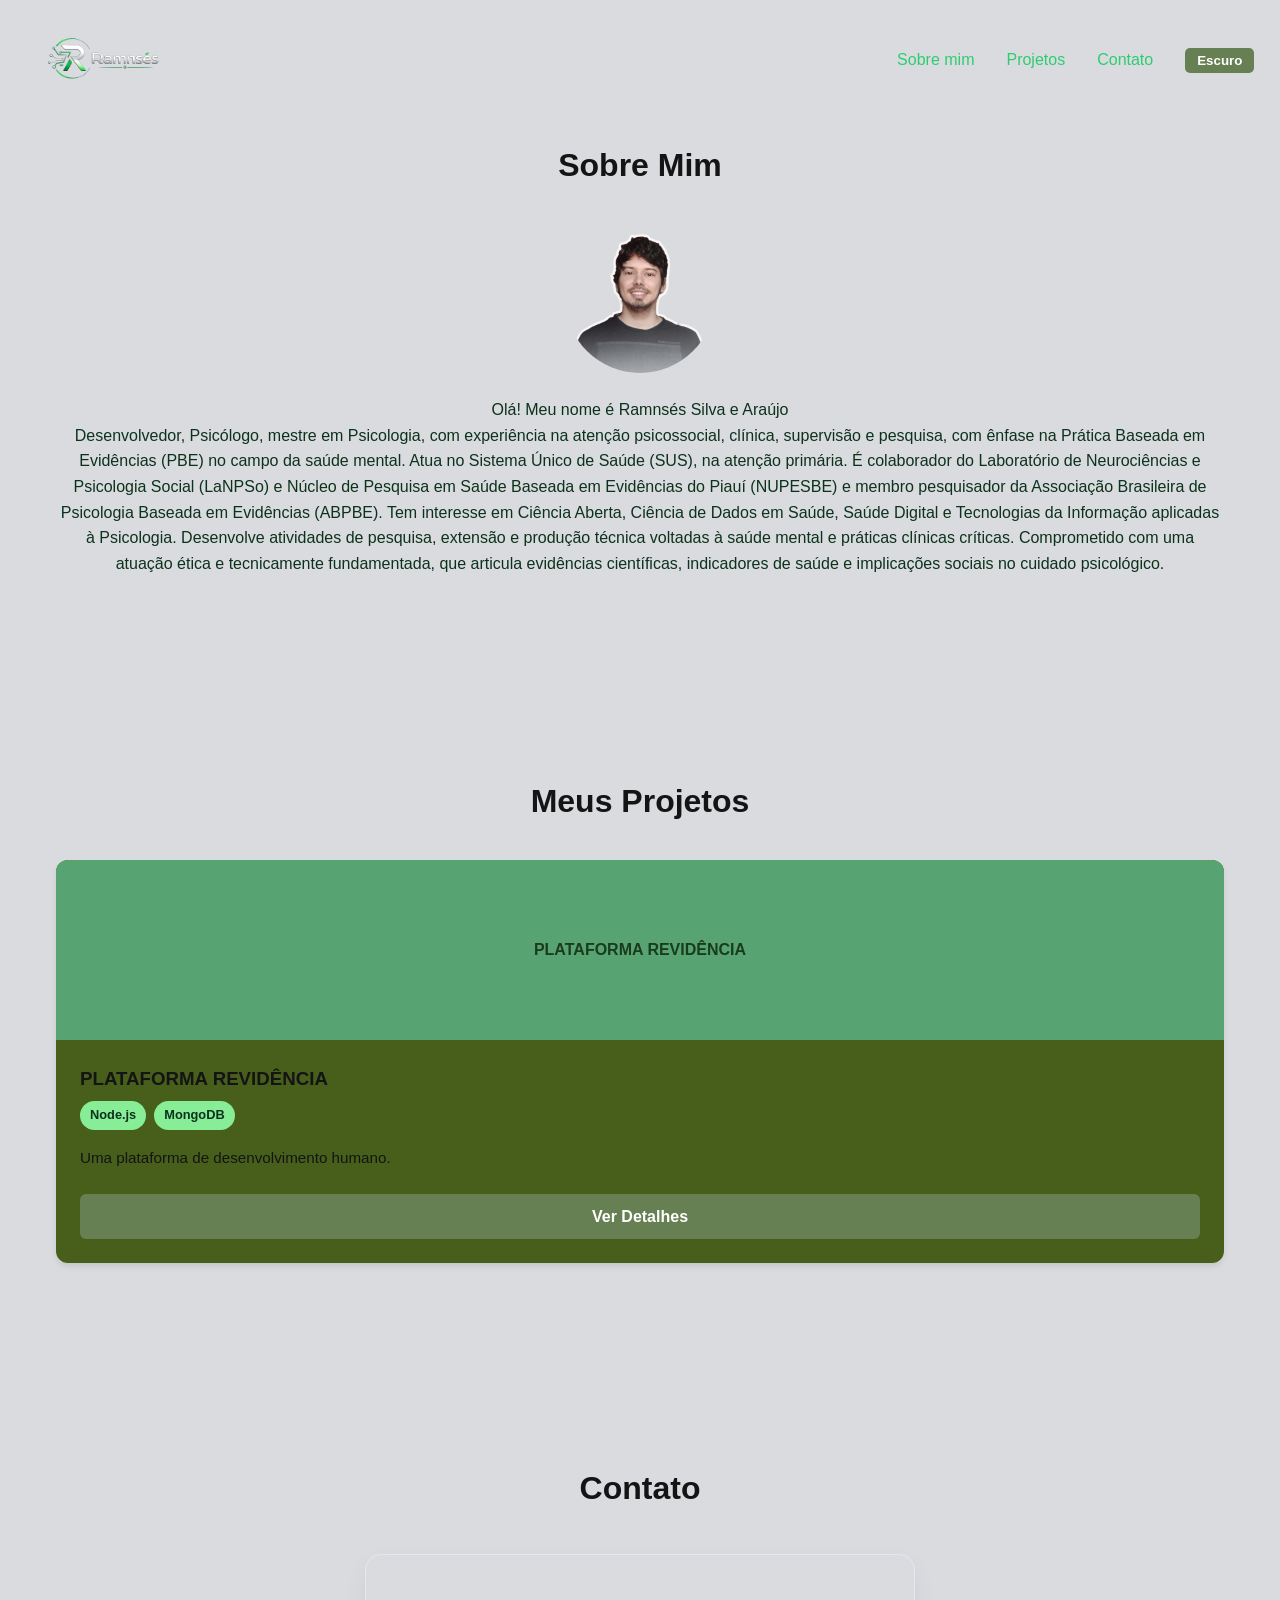
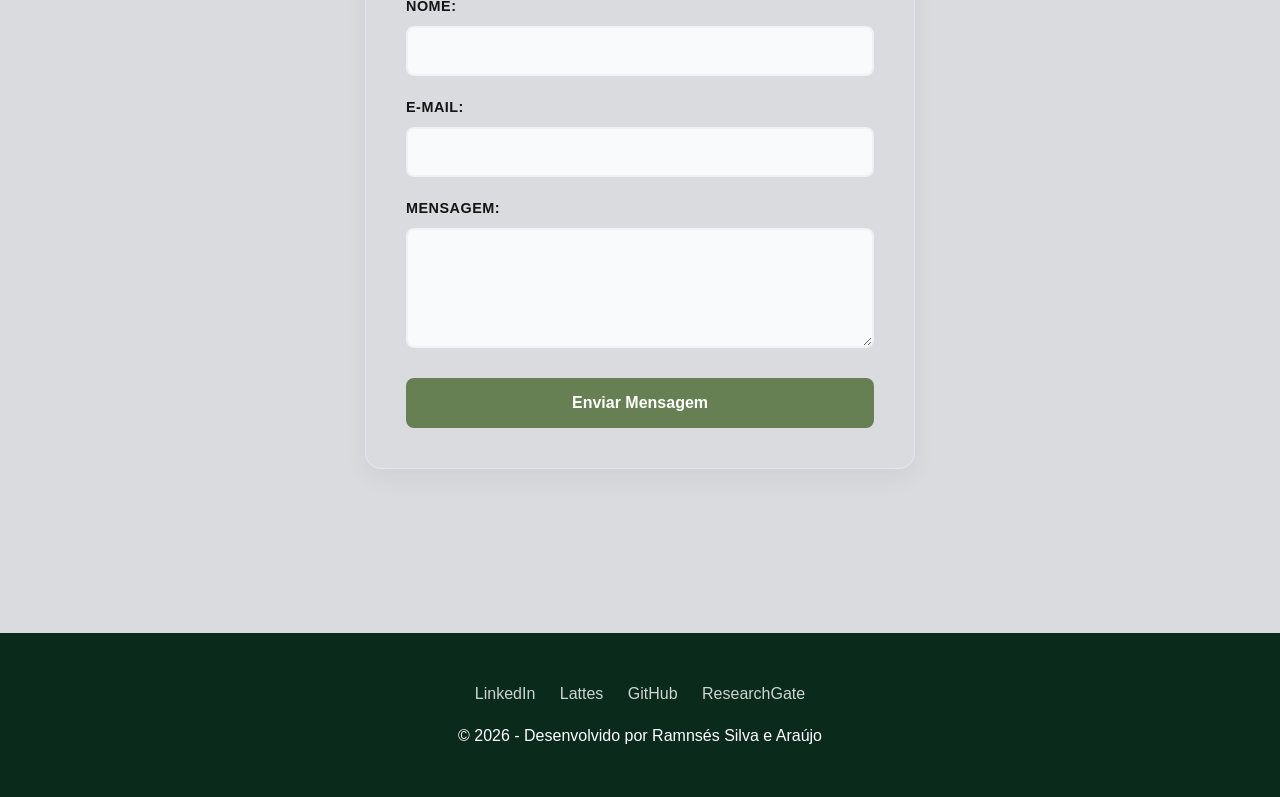
<file: meu-portfolio-html-css-js/index.html>
<!DOCTYPE html>
<html lang="en">
<head>
    <meta charset="UTF-8">
    <meta name="viewport" content="width=device-width, initial-scale=1.0">
    <title>Ramnsés</title>
    <link rel="stylesheet" href="style.css">
</head>
<body>
    <header>
        <div class="logo">
    <a href="#sobre">
        <img src="logo2.png" alt="Logo do site">
    </a>
</div>
        <nav>
            <ul>
                <li><a href="#sobre">Sobre mim</a></li>
                <li><a href="#projetos">Projetos</a></li>
                <li><a href="#contato">Contato</a></li>
                <li><button id="btn-tema">Escuro</button></li>
            </ul>
        </nav>

            <button id="btn-menu" aria-label="Abrir menu">
            <span id="hamburguer"></span>
        </button>

        </header>
<main>
        <section id="sobre">
            <h2>Sobre Mim</h2>

            <div class="sobre-container">
            <img src="foto-2.png" alt="Foto de Ramnsés" class="sobre-img">
               
            <div class="sobre-texto">
                    <p>Olá! Meu nome é Ramnsés Silva e Araújo</p>
                    <p>Desenvolvedor, Psicólogo, mestre em Psicologia, com experiência na atenção psicossocial, clínica, supervisão e pesquisa, com ênfase na Prática Baseada em Evidências (PBE) no campo da saúde mental. Atua no Sistema Único de Saúde (SUS), na atenção primária. É colaborador do Laboratório de Neurociências e Psicologia Social (LaNPSo) e Núcleo de Pesquisa em Saúde Baseada em Evidências do Piauí (NUPESBE) e membro pesquisador da Associação Brasileira de Psicologia Baseada em Evidências (ABPBE). Tem interesse em Ciência Aberta, Ciência de Dados em Saúde, Saúde Digital e Tecnologias da Informação aplicadas à Psicologia. Desenvolve atividades de pesquisa, extensão e produção técnica voltadas à saúde mental e práticas clínicas críticas. Comprometido com uma atuação ética e tecnicamente fundamentada, que articula evidências científicas, indicadores de saúde e implicações sociais no cuidado psicológico.</p>
                </div>
            
            </div>
        </section>

        <section id="projetos">
            <h2>Meus Projetos</h2>
                <div id="projects-grid">
                    <!-- Projetos renderizados via JS -->
                </div>
        </section>

        <section id="contato">
            <h2>Contato</h2>
            <form action="#" method="post" id="meu-formulario">
                <div class="campo">
                    <label for="nome">Nome:</label>
                    <input type="text" id="nome" required>
                </div>
                <div class="campo">
                    <label for="email">E-mail:</label>
                    <input type="email" id="email" required>                
                </div>
                <div class="campo">
                    <label for="msg">Mensagem:</label>
                    <textarea id="msg"></textarea>
                </div>
                
                <button type="submit">Enviar Mensagem</button>
            </form>
        </section>
</main>

        <footer id="contato">
            <div class="social-links">
                <a href="https://br.linkedin.com/">LinkedIn</a>
                <a href="http://lattes.cnpq.br/2702625941590608">Lattes</a>
                <a href="https://github.com/ramnsesilva">GitHub</a>
                <a href="https://www.researchgate.net/profile/Ramnses-Silva-E-Araujo-2?ev=hdr_xprf">ResearchGate</a>
            </div>
            <p>&copy; 2026 - Desenvolvido por Ramnsés Silva e Araújo</p>
        </footer>

<script src="script.js"></script>
</body>
</html>
</file>
<file: meu-portfolio-html-css-js/style.css>
:root {
    --primary-color: #668053;
    --secondary-color: #2ecc71;
    --terciary-color: #0d321c;
    --quaternary-color: #f3f3f3;
    --text-color: #141414;
    --background-color: #DADBDF;
}

* {
            margin: 0;
            padding: 0;
            box-sizing: border-box;
        }

body {
            font-family: 'Inter', sans-serif;
            line-height: 1.6;
            color: var(--text-color);
            background-color: var(--background-color);
            scroll-behavior: smooth;
            overflow-x: hidden;
        }

/* Cabeçalho com Flexbox */
       header {
    background-color: var(--header-bg);
    padding: 10px 2%;
    display: flex;
    justify-content: space-between;
    align-items: center;
    position: fixed;
    top: 0;
    width: 100%;
    z-index: 1000;
}

.logo {
    font-size: 1.5rem;
    font-weight: 800;
    color: var(--primary-color);
}

.logo img {
    height: 100px; /* ajusta o tamanho */
    display: block;
}


nav ul {
            display: flex;
            list-style: none;
            gap: 2rem;
        }

nav a {
            text-decoration: none;
            color: var(--secondary-color);
            font-weight: 500;
            transition: color 0.3s;
        }

nav a:hover {
            color: var(--primary-color);
        }

/* Seções Gerais */
        section {
    width: 100%;
    max-width: 1200px;
    margin: 0 auto;
    padding: 140px 16px 60px;
}

    h2 {
            font-size: 2rem;
            margin-bottom: 2rem;
            text-align: center;
            position: relative;
        }

    h2::after {
            content: '';
            display: none;
            width: 50px;
            height: 4px;
            background: var(--primary-color);
            margin: 10px auto;
            border-radius: 2px;
        }

           /* Sobre Mim */
    .sobre-container {
    display: flex;
    flex-direction: column; /* 👈 ESSENCIAL */
    align-items: center;    /* centraliza horizontalmente */
    justify-content: center;
    gap: 1.5rem;
    text-align: center;     /* centraliza o texto */
}

    .sobre-texto {
            flex: 1;
            width: 100%;
            min-width: 800px;
            flex-direction: column;
            justify-content: center;
        }
        
    .sobre-texto p {
        margin: 0;
        font-size: 1rem;
        color: var(--terciary-color);
        text-align: center;
        }

    .sobre-img {
            width: 150px;
            height: 150px;
            border-radius: 50%;  
            margin: 0 auto;
            display: block;
            border: 4px solid var(--white);
        }


            /* Meus Projetos - Grid */
    #projects-grid {
            display: grid;
            grid-template-columns: repeat(auto-fit, minmax(300px, 1fr));
            gap: 2rem;
            margin-top: 2rem;
        }

    .project-card {
            background: var(--card-bg);
            border-radius: 12px;
            overflow: hidden;
            box-shadow: 0 4px 6px -1px rgba(0, 0, 0, 0.1);
            transition: transform 0.3s ease, box-shadow 0.3s ease;
            display: flex;
            flex-direction: column;
            background: rgb(72, 95, 27);
        }

    .project-card:hover {
            transform: translateY(-5px);
            box-shadow: 0 10px 15px -3px rgba(0, 0, 0, 0.1);
        }

        .project-img {
            height: 180px;
            background: #57a472;
            display: flex;
            align-items: center;
            justify-content: center;
            font-weight: bold;
            color: #1a3c1e;
        }

        .project-info {
            padding: 1.5rem;
            flex-grow: 1;
            display: flex;
            flex-direction: column;
        }

        .project-info h3 {
            margin-bottom: 0.5rem;
            color: var(--text-color);
        }

        .project-info p {
            font-size: 0.95rem;
            color: var(--text-color);
            margin-bottom: 1.5rem;
            flex-grow: 1;
        }

        .project-tags {
            display: flex;
            gap: 0.5rem;
            flex-wrap: wrap;
            margin-bottom: 1rem;
        }

        .tag {
            background: #87ee97;
            color: var(--terciary-color);
            padding: 4px 10px;
            border-radius: 20px;
            font-size: 0.8rem;
            font-weight: 800;
        }

    
form {
    background-color: var(--white);
    padding: 40px;
    border-radius: 16px;      
    max-width: 550px;
    margin: 40px auto;        
    display: flex;            
    flex-direction: column;   
    box-shadow: 0 10px 25px rgba(0,0,0,0.05);
    border: 1px solid #e2e8f0;
}

#contato h2 {
    margin-bottom: 30px;
    color: var(--dark-color);
}

.campo {
    display: flex;
    flex-direction: column;
    margin-bottom: 20px;       
}

form label {
    font-size: 0.9rem;
    font-weight: 800;
    margin-bottom: 8px;
    text-transform: uppercase;
    letter-spacing: 0.5px;
}

form input, form textarea {
    padding: 14px;
    border: 2px solid #edf2f7;
    border-radius: 8px;
    font-family: inherit;
    font-size: 1rem;
    background-color: #f8fafc;
}

form textarea {
    resize: vertical;
    min-height: 120px;
}

form button {
    margin-top: 10px;
    padding: 16px;
    background-color: var(--primary-color);
    color: white;
    border: none;
    border-radius: 8px;
    font-size: 1rem;
    font-weight: 800;
}

form button:hover {
    background-color: #1d4ed8;
    box-shadow: 0 4px 12px rgba(37, 99, 235, 0.2);
}





        .btn-view {
            display: inline-block;
            text-align: center;
            padding: 0.6rem 1rem;
            background: var(--primary-color);
            color: white;
            text-decoration: none;
            border-radius: 6px;
            font-weight: 800;
            transition: opacity 0.3s;
        }

        .btn-view:hover {
            opacity: 0.9;
        }

                /* Rodapé */
        footer {
            background: #0a2a1c;
            color: white;
            text-align: center;
            padding: 3rem 5%;
            margin-top: 4rem;
        }

        .social-links {
            margin-bottom: 1rem;
        }

        .social-links a {
            color: white;
            margin: 0 10px;
            text-decoration: none;
            opacity: 0.8;
        }

        .social-links a:hover {
            opacity: 1;
        }

        /* Responsividade */
/* BOTÃO HAMBÚRGUER */
/* ================= BOTÃO HAMBÚRGUER ================= */
#btn-menu {
    display: none;
    border: none;
    background: none;
    cursor: pointer;
    position: relative;
    z-index: 1100;
}

#hamburguer {
    border-top: 2px solid #000;
    width: 25px;
    display: block;
}

#hamburguer::before,
#hamburguer::after {
    content: '';
    display: block;
    width: 25px;
    height: 2px;
    background: #000;
    margin-top: 5px;
    transition: 0.3s;
}

@media (max-width: 768px) {

    #btn-menu {
        display: block;
    }

    /* MENU */
    nav {
        position: fixed;
        top: 110px; /* altura do seu header */
        left: 0;
        width: 100%;
        background: white;
        height: 0;
        overflow: hidden;
        transition: height 0.3s ease;
        z-index: 1000;
    }

    nav ul {
        display: flex;
        flex-direction: column;
        align-items: center;
        gap: 1rem;
        padding: 1rem 0;
    }

    /* MENU ABERTO */
    header.active nav {
        height: calc(100vh - 110px);
    }

    /* ANIMAÇÃO DO ÍCONE */
    header.active #hamburguer {
        border-top-color: transparent;
    }

    header.active #hamburguer::before {
        transform: rotate(135deg);
    }

    header.active #hamburguer::after {
        transform: rotate(-135deg);
        position: relative;
        top: -7px;
    }
}

/* ================= AJUSTE DO CONTEÚDO ================= */
section {
    width: 100%;
    max-width: 1200px;
    margin: 0 auto;
    padding: 140px 16px 60px;
}


#btn-tema {
    padding: 5px 12px;
    cursor: pointer;
    background-color: var(--primary-color);
    color: white;
    border: none;
    border-radius: 5px;
    font-weight: bold;
}

body.dark-theme {
    --header-bg: #162254;
    --background-color: #0c1834; /* fundo escuro */
    --text-color: #f1f5f9;       /* texto claro */
    --quaternary-color: #94a3b8; /* ajuste de textos secundários */
    --primary-color: #6af63b;
    --white: #1e293b;
    --terciary-color: #ffffff;
}

body.dark-theme footer {
    background-color: #020617;
    color: #f1f5f9;           
}
</file>
